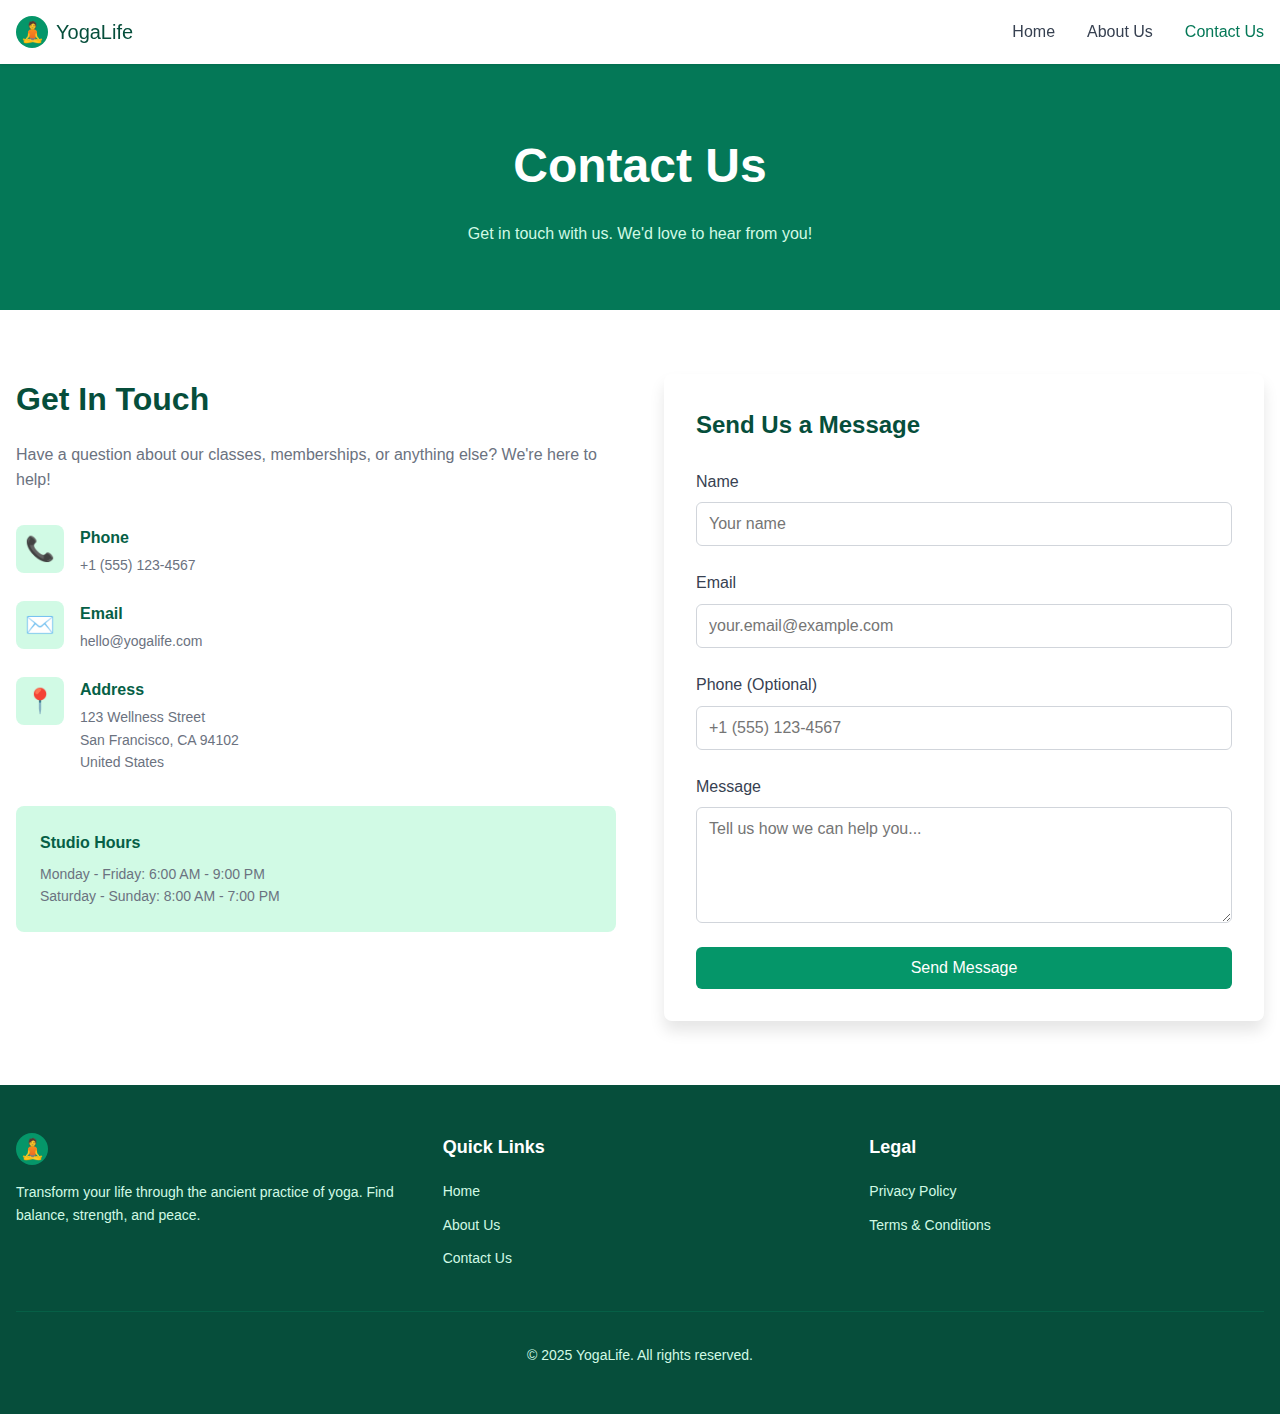
<file: contact.html>
<!DOCTYPE html>
<html lang="en">
<head>
    <meta charset="UTF-8">
    <meta name="viewport" content="width=device-width, initial-scale=1.0">
    <title>Contact Us - YogaLife</title>
    <link rel="stylesheet" href="styles.css">
</head>
<body>
    <!-- Header -->
    <header id="header">
        <div class="header-container">
            <div class="header-content">
                <a href="index.html" class="logo">
                    <div class="logo-icon">🧘</div>
                    <span class="logo-text">YogaLife</span>
                </a>

                <!-- Desktop Navigation -->
                <nav class="nav-desktop">
                    <a href="index.html" class="nav-link">Home</a>
                    <a href="about.html" class="nav-link">About Us</a>
                    <a href="contact.html" class="nav-link active">Contact Us</a>
                </nav>

                <!-- Mobile Menu Button -->
                <button class="mobile-menu-btn" id="mobileMenuBtn">
                    <span class="menu-icon">☰</span>
                    <span class="close-icon hidden">✕</span>
                </button>
            </div>
        </div>

        <!-- Mobile Navigation -->
        <div class="nav-mobile hidden" id="mobileNav">
            <a href="index.html" class="nav-mobile-link">Home</a>
            <a href="about.html" class="nav-mobile-link">About Us</a>
            <a href="contact.html" class="nav-mobile-link active">Contact Us</a>
        </div>
    </header>

    <!-- Page Header -->
    <div class="page-header">
        <div class="container">
            <h1>Contact Us</h1>
            <p>Get in touch with us. We'd love to hear from you!</p>
        </div>
    </div>

    <!-- Contact Content -->
    <section class="section contact-content">
        <div class="container">
            <div class="contact-grid">
                <!-- Contact Information -->
                <div class="contact-info">
                    <h2>Get In Touch</h2>
                    <p>Have a question about our classes, memberships, or anything else? We're here to help!</p>

                    <div class="contact-items">
                        <div class="contact-item">
                            <div class="contact-icon">📞</div>
                            <div>
                                <h3>Phone</h3>
                                <p>+1 (555) 123-4567</p>
                            </div>
                        </div>

                        <div class="contact-item">
                            <div class="contact-icon">✉️</div>
                            <div>
                                <h3>Email</h3>
                                <p>hello@yogalife.com</p>
                            </div>
                        </div>

                        <div class="contact-item">
                            <div class="contact-icon">📍</div>
                            <div>
                                <h3>Address</h3>
                                <p>123 Wellness Street<br>
                                San Francisco, CA 94102<br>
                                United States</p>
                            </div>
                        </div>
                    </div>

                    <div class="studio-hours">
                        <h3>Studio Hours</h3>
                        <p>Monday - Friday: 6:00 AM - 9:00 PM</p>
                        <p>Saturday - Sunday: 8:00 AM - 7:00 PM</p>
                    </div>
                </div>

                <!-- Contact Form -->
                <div class="contact-form-wrapper">
                    <div class="contact-form-card">
                        <h2>Send Us a Message</h2>
                        <form id="contactForm" class="contact-form">
                            <div class="form-group">
                                <label for="name">Name</label>
                                <input type="text" id="name" name="name" placeholder="Your name" required>
                            </div>

                            <div class="form-group">
                                <label for="email">Email</label>
                                <input type="email" id="email" name="email" placeholder="your.email@example.com" required>
                            </div>

                            <div class="form-group">
                                <label for="phone">Phone (Optional)</label>
                                <input type="tel" id="phone" name="phone" placeholder="+1 (555) 123-4567">
                            </div>

                            <div class="form-group">
                                <label for="message">Message</label>
                                <textarea id="message" name="message" rows="5" placeholder="Tell us how we can help you..." required></textarea>
                            </div>

                            <button type="submit" class="submit-button">Send Message</button>
                        </form>
                    </div>
                </div>
            </div>
        </div>
    </section>

    <!-- Footer -->
    <footer class="footer">
        <div class="container">
            <div class="footer-content">
                <div class="footer-column">
                    <div class="footer-logo">
                        <div class="logo-icon">🧘</div>
                        <span class="logo-text">YogaLife</span>
                    </div>
                    <p>Transform your life through the ancient practice of yoga. Find balance, strength, and peace.</p>
                </div>

                <div class="footer-column">
                    <h3>Quick Links</h3>
                    <ul>
                        <li><a href="index.html">Home</a></li>
                        <li><a href="about.html">About Us</a></li>
                        <li><a href="contact.html">Contact Us</a></li>
                    </ul>
                </div>

                <div class="footer-column">
                    <h3>Legal</h3>
                    <ul>
                        <li><a href="privacy.html">Privacy Policy</a></li>
                        <li><a href="terms.html">Terms & Conditions</a></li>
                    </ul>
                </div>
            </div>

            <div class="footer-bottom">
                <p>© 2025 YogaLife. All rights reserved.</p>
            </div>
        </div>
    </footer>

    <script src="script.js"></script>
</body>
</html>
</file>
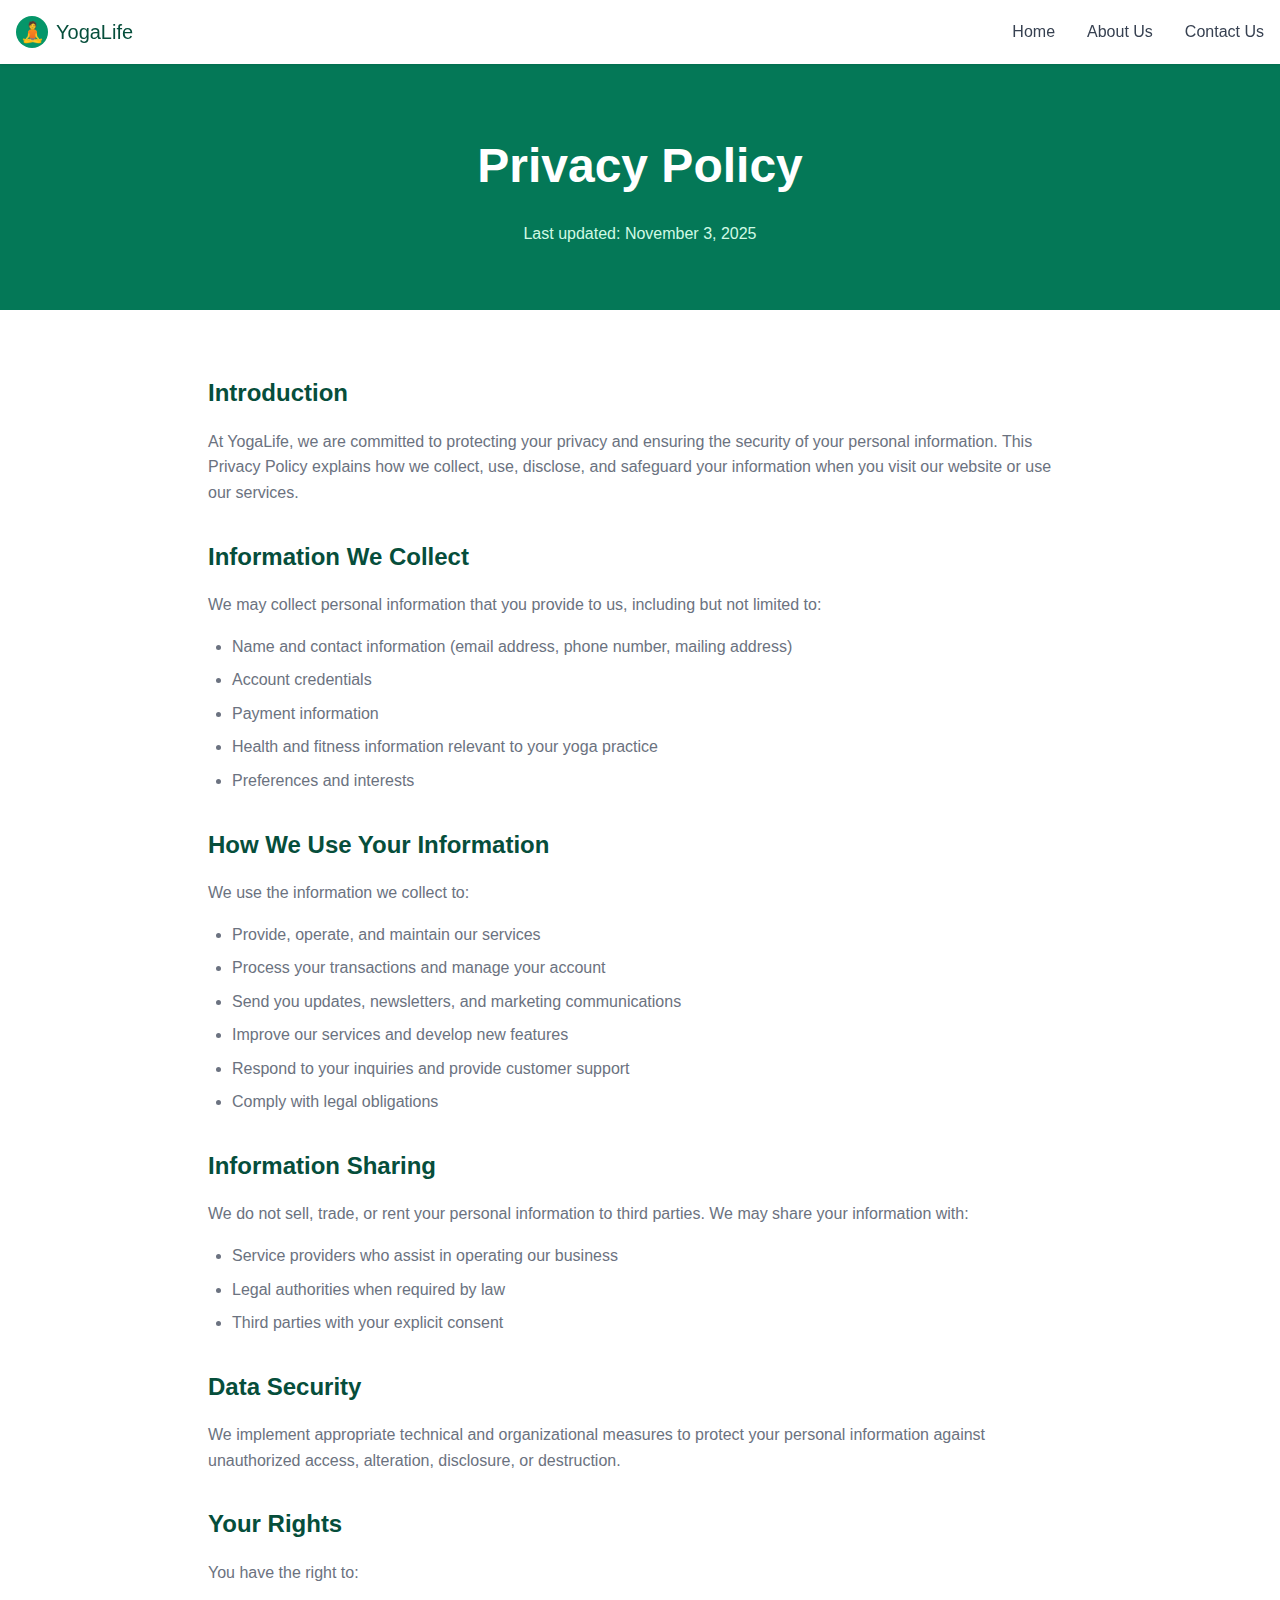
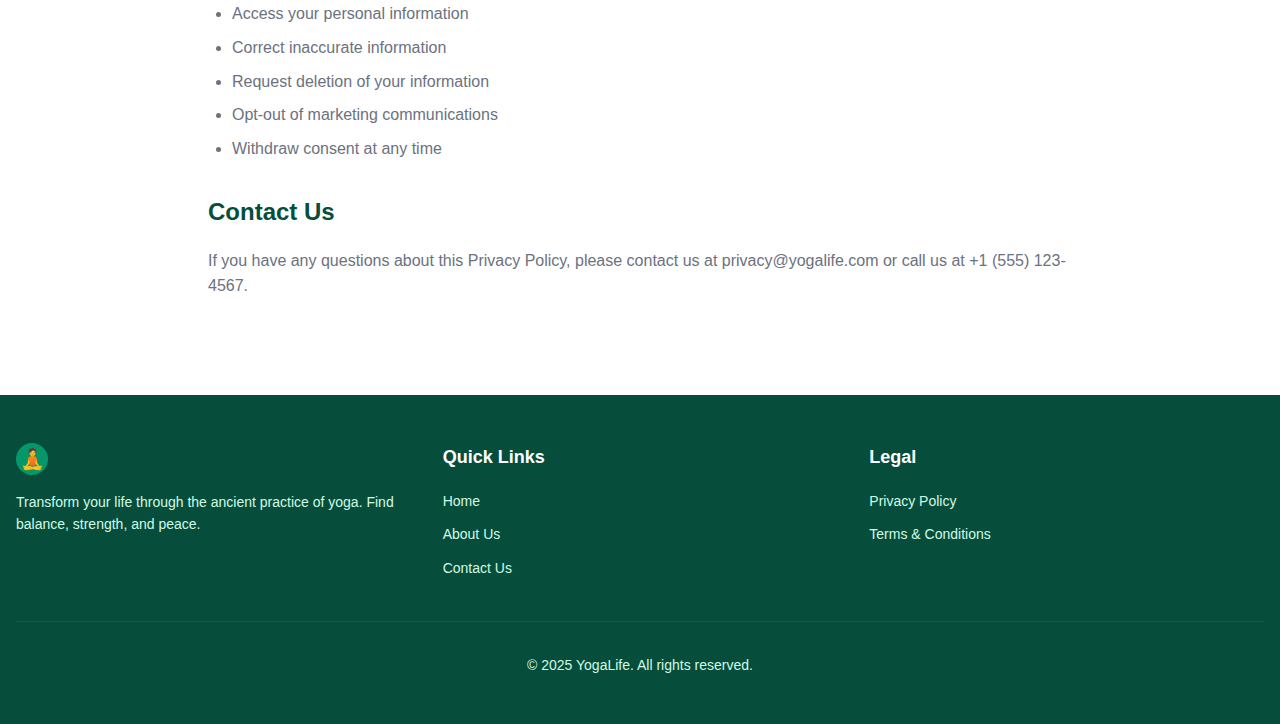
<file: privacy.html>
<!DOCTYPE html>
<html lang="en">
<head>
    <meta charset="UTF-8">
    <meta name="viewport" content="width=device-width, initial-scale=1.0">
    <title>Privacy Policy - YogaLife</title>
    <link rel="stylesheet" href="styles.css">
</head>
<body>
    <!-- Header -->
    <header id="header">
        <div class="header-container">
            <div class="header-content">
                <a href="index.html" class="logo">
                    <div class="logo-icon">🧘</div>
                    <span class="logo-text">YogaLife</span>
                </a>

                <!-- Desktop Navigation -->
                <nav class="nav-desktop">
                    <a href="index.html" class="nav-link">Home</a>
                    <a href="about.html" class="nav-link">About Us</a>
                    <a href="contact.html" class="nav-link">Contact Us</a>
                </nav>

                <!-- Mobile Menu Button -->
                <button class="mobile-menu-btn" id="mobileMenuBtn">
                    <span class="menu-icon">☰</span>
                    <span class="close-icon hidden">✕</span>
                </button>
            </div>
        </div>

        <!-- Mobile Navigation -->
        <div class="nav-mobile hidden" id="mobileNav">
            <a href="index.html" class="nav-mobile-link">Home</a>
            <a href="about.html" class="nav-mobile-link">About Us</a>
            <a href="contact.html" class="nav-mobile-link">Contact Us</a>
        </div>
    </header>

    <!-- Page Header -->
    <div class="page-header">
        <div class="container">
            <h1>Privacy Policy</h1>
            <p>Last updated: November 3, 2025</p>
        </div>
    </div>

    <!-- Privacy Content -->
    <section class="section legal-content">
        <div class="container legal-container">
            <div class="legal-section">
                <h2>Introduction</h2>
                <p>At YogaLife, we are committed to protecting your privacy and ensuring the security of your personal information. This Privacy Policy explains how we collect, use, disclose, and safeguard your information when you visit our website or use our services.</p>
            </div>

            <div class="legal-section">
                <h2>Information We Collect</h2>
                <p>We may collect personal information that you provide to us, including but not limited to:</p>
                <ul>
                    <li>Name and contact information (email address, phone number, mailing address)</li>
                    <li>Account credentials</li>
                    <li>Payment information</li>
                    <li>Health and fitness information relevant to your yoga practice</li>
                    <li>Preferences and interests</li>
                </ul>
            </div>

            <div class="legal-section">
                <h2>How We Use Your Information</h2>
                <p>We use the information we collect to:</p>
                <ul>
                    <li>Provide, operate, and maintain our services</li>
                    <li>Process your transactions and manage your account</li>
                    <li>Send you updates, newsletters, and marketing communications</li>
                    <li>Improve our services and develop new features</li>
                    <li>Respond to your inquiries and provide customer support</li>
                    <li>Comply with legal obligations</li>
                </ul>
            </div>

            <div class="legal-section">
                <h2>Information Sharing</h2>
                <p>We do not sell, trade, or rent your personal information to third parties. We may share your information with:</p>
                <ul>
                    <li>Service providers who assist in operating our business</li>
                    <li>Legal authorities when required by law</li>
                    <li>Third parties with your explicit consent</li>
                </ul>
            </div>

            <div class="legal-section">
                <h2>Data Security</h2>
                <p>We implement appropriate technical and organizational measures to protect your personal information against unauthorized access, alteration, disclosure, or destruction.</p>
            </div>

            <div class="legal-section">
                <h2>Your Rights</h2>
                <p>You have the right to:</p>
                <ul>
                    <li>Access your personal information</li>
                    <li>Correct inaccurate information</li>
                    <li>Request deletion of your information</li>
                    <li>Opt-out of marketing communications</li>
                    <li>Withdraw consent at any time</li>
                </ul>
            </div>

            <div class="legal-section">
                <h2>Contact Us</h2>
                <p>If you have any questions about this Privacy Policy, please contact us at privacy@yogalife.com or call us at +1 (555) 123-4567.</p>
            </div>
        </div>
    </section>

    <!-- Footer -->
    <footer class="footer">
        <div class="container">
            <div class="footer-content">
                <div class="footer-column">
                    <div class="footer-logo">
                        <div class="logo-icon">🧘</div>
                        <span class="logo-text">YogaLife</span>
                    </div>
                    <p>Transform your life through the ancient practice of yoga. Find balance, strength, and peace.</p>
                </div>

                <div class="footer-column">
                    <h3>Quick Links</h3>
                    <ul>
                        <li><a href="index.html">Home</a></li>
                        <li><a href="about.html">About Us</a></li>
                        <li><a href="contact.html">Contact Us</a></li>
                    </ul>
                </div>

                <div class="footer-column">
                    <h3>Legal</h3>
                    <ul>
                        <li><a href="privacy.html">Privacy Policy</a></li>
                        <li><a href="terms.html">Terms & Conditions</a></li>
                    </ul>
                </div>
            </div>

            <div class="footer-bottom">
                <p>© 2025 YogaLife. All rights reserved.</p>
            </div>
        </div>
    </footer>

    <script src="script.js"></script>
</body>
</html>
</file>
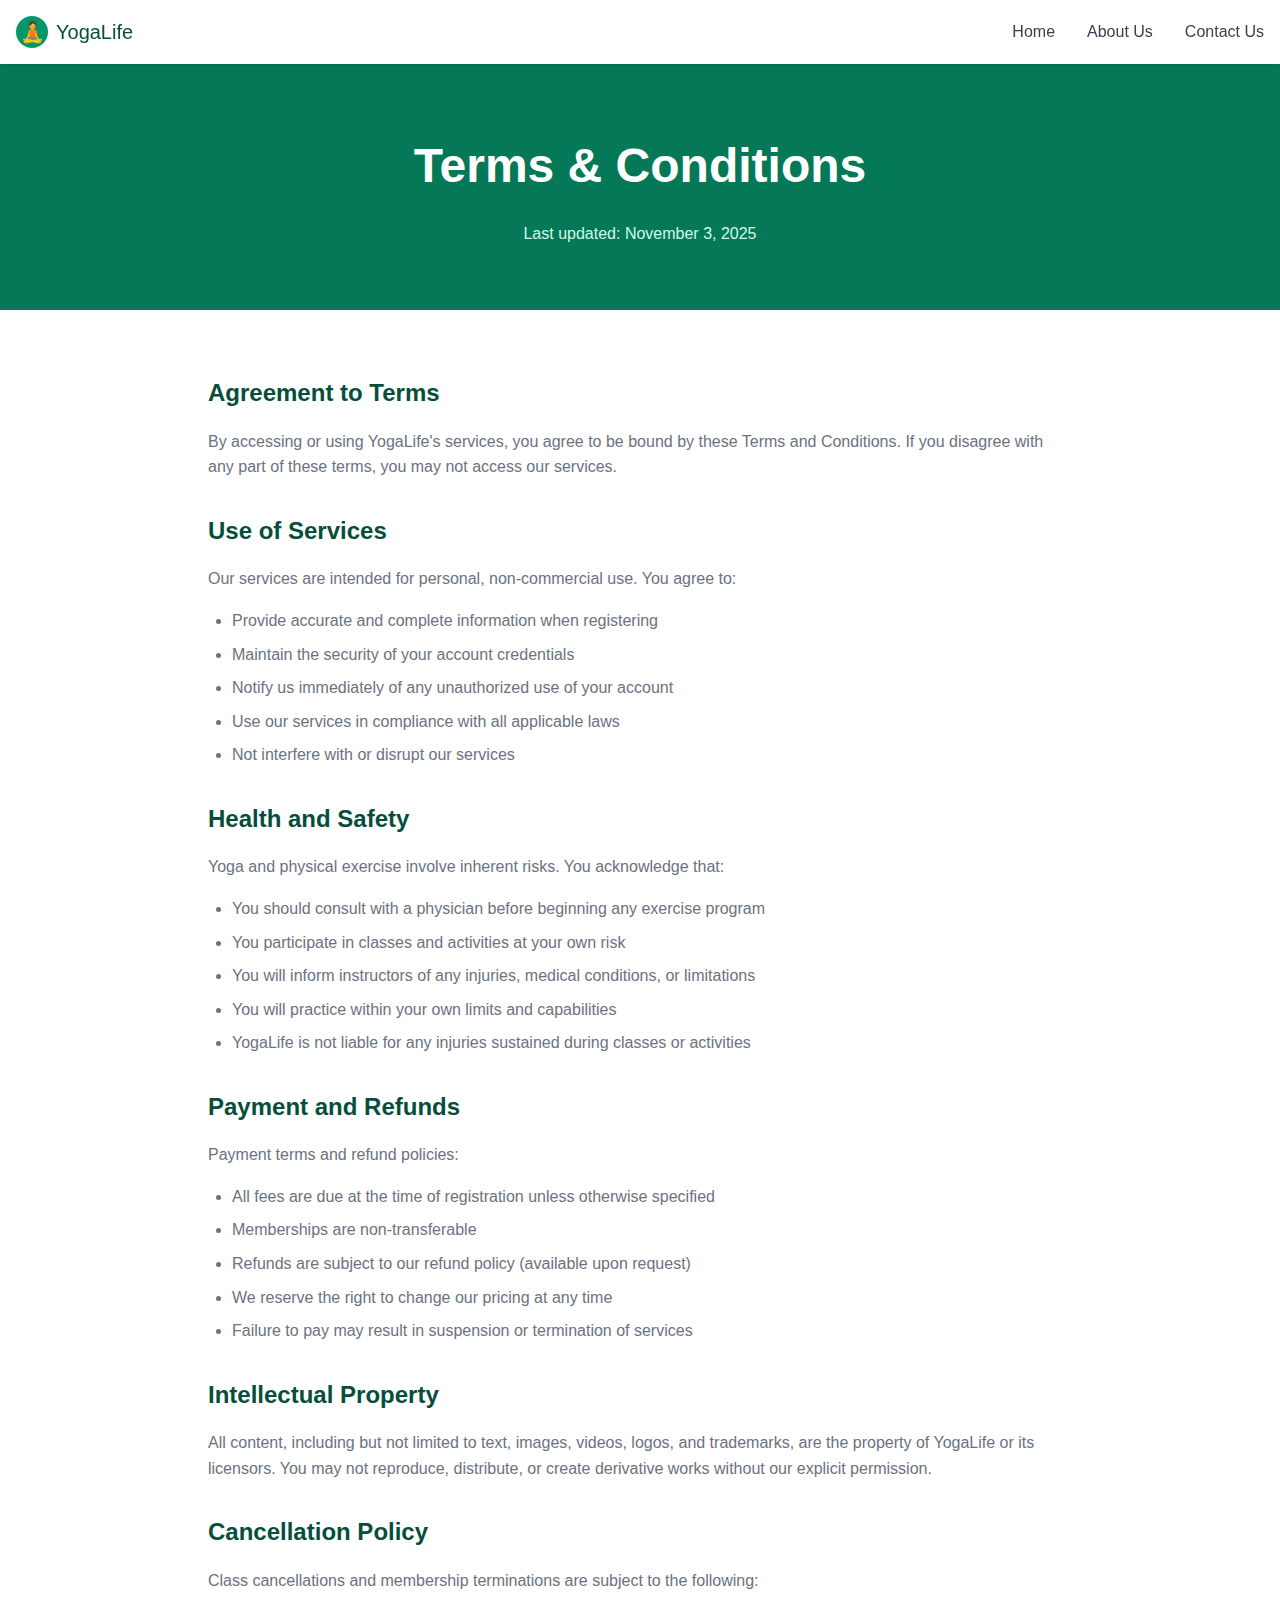
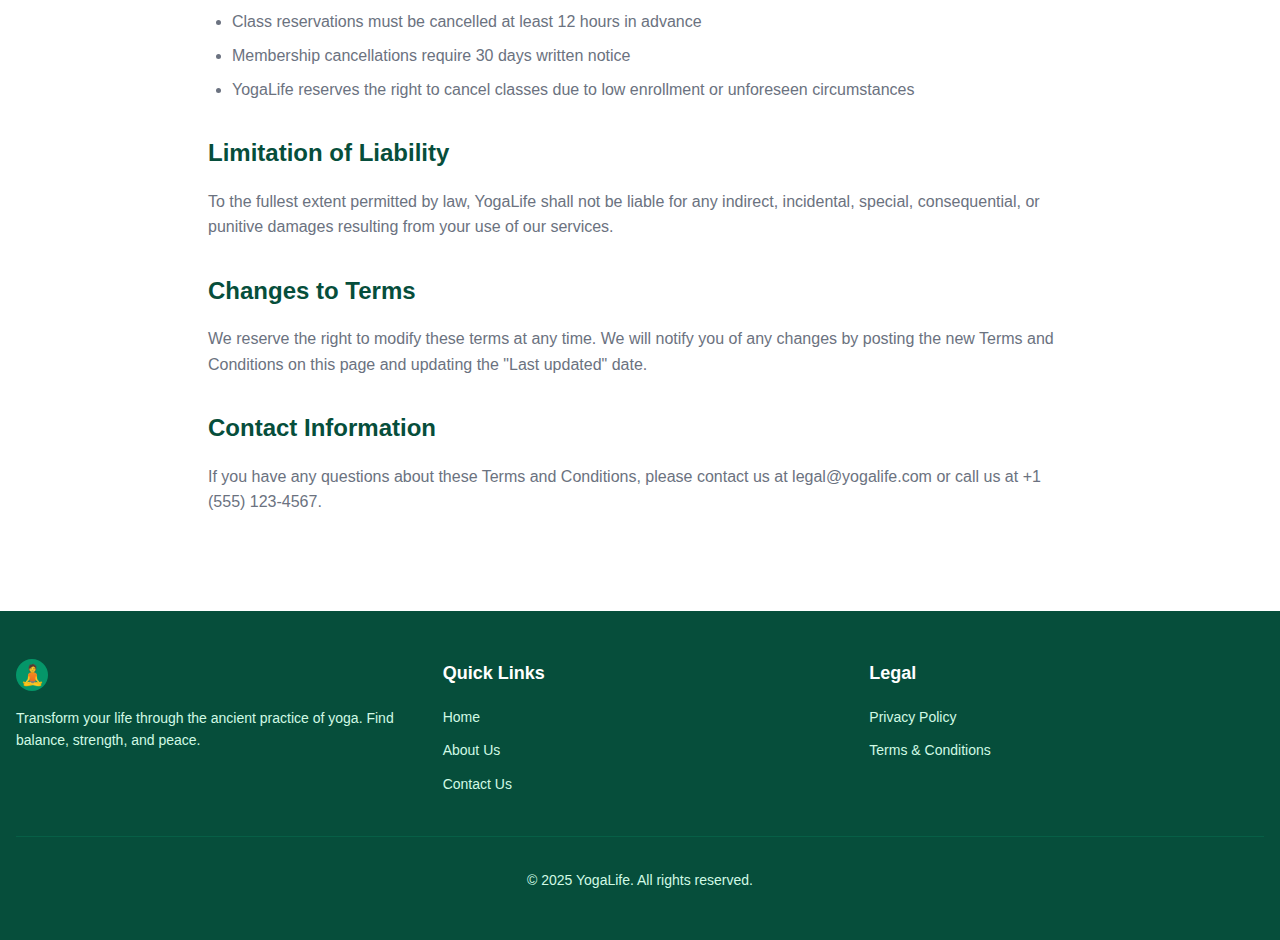
<file: terms.html>
<!DOCTYPE html>
<html lang="en">
<head>
    <meta charset="UTF-8">
    <meta name="viewport" content="width=device-width, initial-scale=1.0">
    <title>Terms & Conditions - YogaLife</title>
    <link rel="stylesheet" href="styles.css">
</head>
<body>
    <!-- Header -->
    <header id="header">
        <div class="header-container">
            <div class="header-content">
                <a href="index.html" class="logo">
                    <div class="logo-icon">🧘</div>
                    <span class="logo-text">YogaLife</span>
                </a>

                <!-- Desktop Navigation -->
                <nav class="nav-desktop">
                    <a href="index.html" class="nav-link">Home</a>
                    <a href="about.html" class="nav-link">About Us</a>
                    <a href="contact.html" class="nav-link">Contact Us</a>
                </nav>

                <!-- Mobile Menu Button -->
                <button class="mobile-menu-btn" id="mobileMenuBtn">
                    <span class="menu-icon">☰</span>
                    <span class="close-icon hidden">✕</span>
                </button>
            </div>
        </div>

        <!-- Mobile Navigation -->
        <div class="nav-mobile hidden" id="mobileNav">
            <a href="index.html" class="nav-mobile-link">Home</a>
            <a href="about.html" class="nav-mobile-link">About Us</a>
            <a href="contact.html" class="nav-mobile-link">Contact Us</a>
        </div>
    </header>

    <!-- Page Header -->
    <div class="page-header">
        <div class="container">
            <h1>Terms & Conditions</h1>
            <p>Last updated: November 3, 2025</p>
        </div>
    </div>

    <!-- Terms Content -->
    <section class="section legal-content">
        <div class="container legal-container">
            <div class="legal-section">
                <h2>Agreement to Terms</h2>
                <p>By accessing or using YogaLife's services, you agree to be bound by these Terms and Conditions. If you disagree with any part of these terms, you may not access our services.</p>
            </div>

            <div class="legal-section">
                <h2>Use of Services</h2>
                <p>Our services are intended for personal, non-commercial use. You agree to:</p>
                <ul>
                    <li>Provide accurate and complete information when registering</li>
                    <li>Maintain the security of your account credentials</li>
                    <li>Notify us immediately of any unauthorized use of your account</li>
                    <li>Use our services in compliance with all applicable laws</li>
                    <li>Not interfere with or disrupt our services</li>
                </ul>
            </div>

            <div class="legal-section">
                <h2>Health and Safety</h2>
                <p>Yoga and physical exercise involve inherent risks. You acknowledge that:</p>
                <ul>
                    <li>You should consult with a physician before beginning any exercise program</li>
                    <li>You participate in classes and activities at your own risk</li>
                    <li>You will inform instructors of any injuries, medical conditions, or limitations</li>
                    <li>You will practice within your own limits and capabilities</li>
                    <li>YogaLife is not liable for any injuries sustained during classes or activities</li>
                </ul>
            </div>

            <div class="legal-section">
                <h2>Payment and Refunds</h2>
                <p>Payment terms and refund policies:</p>
                <ul>
                    <li>All fees are due at the time of registration unless otherwise specified</li>
                    <li>Memberships are non-transferable</li>
                    <li>Refunds are subject to our refund policy (available upon request)</li>
                    <li>We reserve the right to change our pricing at any time</li>
                    <li>Failure to pay may result in suspension or termination of services</li>
                </ul>
            </div>

            <div class="legal-section">
                <h2>Intellectual Property</h2>
                <p>All content, including but not limited to text, images, videos, logos, and trademarks, are the property of YogaLife or its licensors. You may not reproduce, distribute, or create derivative works without our explicit permission.</p>
            </div>

            <div class="legal-section">
                <h2>Cancellation Policy</h2>
                <p>Class cancellations and membership terminations are subject to the following:</p>
                <ul>
                    <li>Class reservations must be cancelled at least 12 hours in advance</li>
                    <li>Membership cancellations require 30 days written notice</li>
                    <li>YogaLife reserves the right to cancel classes due to low enrollment or unforeseen circumstances</li>
                </ul>
            </div>

            <div class="legal-section">
                <h2>Limitation of Liability</h2>
                <p>To the fullest extent permitted by law, YogaLife shall not be liable for any indirect, incidental, special, consequential, or punitive damages resulting from your use of our services.</p>
            </div>

            <div class="legal-section">
                <h2>Changes to Terms</h2>
                <p>We reserve the right to modify these terms at any time. We will notify you of any changes by posting the new Terms and Conditions on this page and updating the "Last updated" date.</p>
            </div>

            <div class="legal-section">
                <h2>Contact Information</h2>
                <p>If you have any questions about these Terms and Conditions, please contact us at legal@yogalife.com or call us at +1 (555) 123-4567.</p>
            </div>
        </div>
    </section>

    <!-- Footer -->
    <footer class="footer">
        <div class="container">
            <div class="footer-content">
                <div class="footer-column">
                    <div class="footer-logo">
                        <div class="logo-icon">🧘</div>
                        <span class="logo-text">YogaLife</span>
                    </div>
                    <p>Transform your life through the ancient practice of yoga. Find balance, strength, and peace.</p>
                </div>

                <div class="footer-column">
                    <h3>Quick Links</h3>
                    <ul>
                        <li><a href="index.html">Home</a></li>
                        <li><a href="about.html">About Us</a></li>
                        <li><a href="contact.html">Contact Us</a></li>
                    </ul>
                </div>

                <div class="footer-column">
                    <h3>Legal</h3>
                    <ul>
                        <li><a href="privacy.html">Privacy Policy</a></li>
                        <li><a href="terms.html">Terms & Conditions</a></li>
                    </ul>
                </div>
            </div>

            <div class="footer-bottom">
                <p>© 2025 YogaLife. All rights reserved.</p>
            </div>
        </div>
    </footer>

    <script src="script.js"></script>
</body>
</html>
</file>
<file: styles.css>
/* Reset and Base Styles */
* {
    margin: 0;
    padding: 0;
    box-sizing: border-box;
}

html {
    scroll-behavior: smooth;
    font-size: 16px;
}

body {
    font-family: 'Inter', -apple-system, BlinkMacSystemFont, 'Segoe UI', Roboto, Oxygen, Ubuntu, Cantarell, sans-serif;
    line-height: 1.6;
    color: #374151;
    background-color: #ffffff;
}

img {
    max-width: 100%;
    height: auto;
    display: block;
}

a {
    text-decoration: none;
    color: inherit;
}

button {
    border: none;
    background: none;
    cursor: pointer;
    font-family: inherit;
}

/* Container */
.container {
    max-width: 1280px;
    margin: 0 auto;
    padding: 0 1rem;
}

/* Hidden utility */
.hidden {
    display: none !important;
}

/* Header */
#header {
    position: fixed;
    top: 0;
    left: 0;
    right: 0;
    background-color: rgba(255, 255, 255, 0.95);
    backdrop-filter: blur(8px);
    box-shadow: 0 1px 3px rgba(0, 0, 0, 0.1);
    z-index: 1000;
}

.header-container {
    max-width: 1280px;
    margin: 0 auto;
    padding: 0 1rem;
}

.header-content {
    display: flex;
    justify-content: space-between;
    align-items: center;
    height: 64px;
}

.logo {
    display: flex;
    align-items: center;
    gap: 0.5rem;
    font-size: 1.25rem;
    font-weight: 500;
    color: #064e3b;
}

.logo-icon {
    width: 32px;
    height: 32px;
    background-color: #059669;
    border-radius: 50%;
    display: flex;
    align-items: center;
    justify-content: center;
    font-size: 1.25rem;
}

.logo-text {
    color: #064e3b;
}

.nav-desktop {
    display: none;
    gap: 2rem;
}

.nav-link {
    color: #374151;
    transition: color 0.3s;
    font-weight: 500;
}

.nav-link:hover {
    color: #059669;
}

.nav-link.active {
    color: #047857;
}

.mobile-menu-btn {
    display: flex;
    align-items: center;
    padding: 0.5rem;
    font-size: 1.5rem;
    color: #374151;
}

.nav-mobile {
    background-color: #ffffff;
    border-top: 1px solid #e5e7eb;
    padding: 1rem;
}

.nav-mobile-link {
    display: block;
    padding: 0.75rem 1rem;
    margin-bottom: 0.5rem;
    border-radius: 0.375rem;
    color: #374151;
    transition: background-color 0.3s;
}

.nav-mobile-link:hover {
    background-color: #f3f4f6;
}

.nav-mobile-link.active {
    background-color: #d1fae5;
    color: #047857;
}

@media (min-width: 768px) {
    .nav-desktop {
        display: flex;
    }
    
    .mobile-menu-btn {
        display: none;
    }
}

/* Hero Slider */
.hero-slider {
    position: relative;
    height: 500px;
    overflow: hidden;
    margin-top: 64px;
}

.slider-container {
    position: relative;
    width: 100%;
    height: 100%;
}

.slide {
    position: absolute;
    top: 0;
    left: 0;
    width: 100%;
    height: 100%;
    opacity: 0;
    transition: opacity 1s ease-in-out;
}

.slide.active {
    opacity: 1;
}

.slide img {
    width: 100%;
    height: 100%;
    object-fit: cover;
}

.slide-overlay {
    position: absolute;
    inset: 0;
    background-color: rgba(0, 0, 0, 0.4);
}

.slide-content {
    position: absolute;
    inset: 0;
    display: flex;
    flex-direction: column;
    align-items: center;
    justify-content: center;
    text-align: center;
    color: white;
    padding: 1rem;
    z-index: 1;
}

.slide-content h1 {
    font-size: 2.5rem;
    margin-bottom: 1rem;
    font-weight: 600;
}

.slide-content p {
    font-size: 1.125rem;
    margin-bottom: 2rem;
    max-width: 48rem;
    color: #e5e7eb;
}

.cta-button {
    padding: 0.75rem 2rem;
    background-color: #059669;
    color: white;
    border-radius: 0.5rem;
    font-size: 1rem;
    font-weight: 500;
    transition: background-color 0.3s;
}

.cta-button:hover {
    background-color: #047857;
}

.slider-btn {
    position: absolute;
    top: 50%;
    transform: translateY(-50%);
    background-color: rgba(255, 255, 255, 0.2);
    backdrop-filter: blur(4px);
    color: white;
    width: 48px;
    height: 48px;
    border-radius: 50%;
    font-size: 2rem;
    display: flex;
    align-items: center;
    justify-content: center;
    transition: background-color 0.3s;
}

.slider-btn:hover {
    background-color: rgba(255, 255, 255, 0.3);
}

.slider-prev {
    left: 1rem;
}

.slider-next {
    right: 1rem;
}

.slider-dots {
    position: absolute;
    bottom: 1rem;
    left: 50%;
    transform: translateX(-50%);
    display: flex;
    gap: 0.5rem;
    z-index: 2;
}

.dot {
    width: 8px;
    height: 8px;
    border-radius: 50%;
    background-color: rgba(255, 255, 255, 0.5);
    transition: all 0.3s;
}

.dot.active {
    width: 32px;
    background-color: white;
}

@media (min-width: 768px) {
    .hero-slider {
        height: 600px;
    }
    
    .slide-content h1 {
        font-size: 3.75rem;
    }
    
    .slide-content p {
        font-size: 1.25rem;
    }
}

/* Section Styles */
.section {
    padding: 4rem 0;
}

.section-header {
    text-align: center;
    margin-bottom: 3rem;
}

.section-header h2 {
    font-size: 2rem;
    color: #064e3b;
    margin-bottom: 1rem;
    font-weight: 600;
}

.section-header p {
    color: #6b7280;
    max-width: 42rem;
    margin: 0 auto;
}

@media (min-width: 768px) {
    .section-header h2 {
        font-size: 2.5rem;
    }
}

/* Asanas Section */
.asanas-section {
    background-color: #ffffff;
}

.asanas-grid {
    display: grid;
    grid-template-columns: 1fr;
    gap: 2rem;
}

.asana-card {
    background-color: #ffffff;
    border-radius: 0.5rem;
    overflow: hidden;
    box-shadow: 0 4px 6px rgba(0, 0, 0, 0.1);
    transition: box-shadow 0.3s;
}

.asana-card:hover {
    box-shadow: 0 10px 15px rgba(0, 0, 0, 0.15);
}

.asana-image {
    aspect-ratio: 4 / 3;
    overflow: hidden;
}

.asana-image img {
    width: 100%;
    height: 100%;
    object-fit: cover;
    transition: transform 0.3s;
}

.asana-card:hover .asana-image img {
    transform: scale(1.05);
}

.asana-content {
    padding: 1.5rem;
}

.asana-content h3 {
    color: #065f46;
    margin-bottom: 0.5rem;
    font-size: 1.125rem;
    font-weight: 600;
}

.asana-content p {
    color: #6b7280;
    font-size: 0.875rem;
}

@media (min-width: 768px) {
    .asanas-grid {
        grid-template-columns: repeat(2, 1fr);
    }
}

@media (min-width: 1024px) {
    .asanas-grid {
        grid-template-columns: repeat(3, 1fr);
    }
}

/* Numbers Section */
.numbers-section {
    background-color: #d1fae5;
}

.numbers-grid {
    display: grid;
    grid-template-columns: 1fr;
    gap: 2rem;
    text-align: center;
}

.number-card {
    background-color: #ffffff;
    padding: 2rem;
    border-radius: 0.5rem;
    box-shadow: 0 4px 6px rgba(0, 0, 0, 0.1);
}

.counter {
    font-size: 3rem;
    color: #059669;
    font-weight: 700;
    margin-bottom: 1rem;
}

.counter::after {
    content: '+';
}

.number-card p {
    color: #6b7280;
}

@media (min-width: 768px) {
    .numbers-grid {
        grid-template-columns: repeat(3, 1fr);
    }
    
    .counter {
        font-size: 3.5rem;
    }
}

/* Benefits Section */
.benefits-section {
    background-color: #ffffff;
}

.benefits-content {
    display: grid;
    grid-template-columns: 1fr;
    gap: 3rem;
    align-items: center;
}

.benefits-list ul {
    list-style: none;
}

.benefits-list li {
    display: flex;
    align-items: flex-start;
    gap: 0.75rem;
    margin-bottom: 1rem;
}

.check-icon {
    flex-shrink: 0;
    width: 24px;
    height: 24px;
    background-color: #d1fae5;
    border-radius: 50%;
    display: flex;
    align-items: center;
    justify-content: center;
    color: #047857;
    font-weight: 700;
    margin-top: 2px;
}

.benefits-list li span:last-child {
    color: #374151;
}

.benefits-image {
    border-radius: 0.5rem;
    overflow: hidden;
    box-shadow: 0 10px 15px rgba(0, 0, 0, 0.15);
}

@media (min-width: 1024px) {
    .benefits-content {
        grid-template-columns: 1fr 1fr;
    }
    
    .benefits-list {
        order: 1;
    }
    
    .benefits-image {
        order: 2;
    }
}

/* Testimonials Section */
.testimonials-section {
    background-color: #d1fae5;
}

.testimonials-container {
    max-width: 56rem;
    margin: 0 auto;
    position: relative;
}

.testimonials-wrapper {
    position: relative;
    overflow: hidden;
}

.testimonial-card {
    opacity: 0;
    position: absolute;
    width: 100%;
    transition: opacity 0.5s;
}

.testimonial-card.active {
    opacity: 1;
    position: relative;
}

.testimonial-content {
    background-color: #ffffff;
    border-radius: 0.5rem;
    box-shadow: 0 10px 15px rgba(0, 0, 0, 0.1);
    padding: 3rem 2rem;
    text-align: center;
}

.testimonial-image {
    width: 80px;
    height: 80px;
    border-radius: 50%;
    object-fit: cover;
    margin: 0 auto 1rem;
}

.testimonial-content h3 {
    color: #065f46;
    margin-bottom: 0.5rem;
    font-size: 1.125rem;
}

.stars {
    color: #fbbf24;
    font-size: 1.25rem;
    margin-bottom: 1rem;
}

.testimonial-content p {
    color: #6b7280;
    font-style: italic;
}

.testimonial-btn {
    position: absolute;
    top: 50%;
    transform: translateY(-50%);
    background-color: #ffffff;
    color: #047857;
    width: 48px;
    height: 48px;
    border-radius: 50%;
    font-size: 2rem;
    display: flex;
    align-items: center;
    justify-content: center;
    box-shadow: 0 4px 6px rgba(0, 0, 0, 0.1);
    transition: background-color 0.3s;
}

.testimonial-btn:hover {
    background-color: #f3f4f6;
}

.testimonial-prev {
    left: -1rem;
}

.testimonial-next {
    right: -1rem;
}

.testimonial-dots {
    display: flex;
    justify-content: center;
    gap: 0.5rem;
    margin-top: 2rem;
}

@media (min-width: 768px) {
    .testimonial-content {
        padding: 3rem;
    }
}

/* Page Header (for internal pages) */
.page-header {
    background-color: #047857;
    color: white;
    padding: 4rem 0;
    margin-top: 64px;
    text-align: center;
}

.page-header h1 {
    font-size: 2.5rem;
    margin-bottom: 1rem;
    font-weight: 600;
}

.page-header p {
    color: #d1fae5;
    max-width: 42rem;
    margin: 0 auto;
}

@media (min-width: 768px) {
    .page-header h1 {
        font-size: 3rem;
    }
}

/* About Page */
.about-content {
    background-color: #ffffff;
}

.about-story {
    display: grid;
    grid-template-columns: 1fr;
    gap: 3rem;
    align-items: center;
    margin-bottom: 4rem;
}

.about-text h2 {
    font-size: 2rem;
    color: #064e3b;
    margin-bottom: 1rem;
    font-weight: 600;
}

.about-text p {
    color: #6b7280;
    margin-bottom: 1rem;
}

.about-image {
    border-radius: 0.5rem;
    overflow: hidden;
    box-shadow: 0 10px 15px rgba(0, 0, 0, 0.15);
}

.values-section {
    background-color: #d1fae5;
    border-radius: 0.5rem;
    padding: 3rem 2rem;
}

.values-section h2 {
    font-size: 2rem;
    color: #064e3b;
    margin-bottom: 2rem;
    text-align: center;
    font-weight: 600;
}

.values-grid {
    display: grid;
    grid-template-columns: 1fr;
    gap: 2rem;
}

.value-card {
    text-align: center;
}

.value-icon {
    width: 64px;
    height: 64px;
    background-color: #059669;
    border-radius: 50%;
    display: flex;
    align-items: center;
    justify-content: center;
    font-size: 2rem;
    margin: 0 auto 1rem;
}

.value-card h3 {
    color: #065f46;
    margin-bottom: 0.5rem;
    font-size: 1.125rem;
    font-weight: 600;
}

.value-card p {
    color: #6b7280;
    font-size: 0.875rem;
}

@media (min-width: 768px) {
    .values-grid {
        grid-template-columns: repeat(3, 1fr);
    }
}

@media (min-width: 1024px) {
    .about-story {
        grid-template-columns: 1fr 1fr;
    }
}

/* Contact Page */
.contact-content {
    background-color: #ffffff;
}

.contact-grid {
    display: grid;
    grid-template-columns: 1fr;
    gap: 3rem;
}

.contact-info h2 {
    font-size: 2rem;
    color: #064e3b;
    margin-bottom: 1rem;
    font-weight: 600;
}

.contact-info > p {
    color: #6b7280;
    margin-bottom: 2rem;
}

.contact-items {
    margin-bottom: 2rem;
}

.contact-item {
    display: flex;
    align-items: flex-start;
    gap: 1rem;
    margin-bottom: 1.5rem;
}

.contact-icon {
    width: 48px;
    height: 48px;
    background-color: #d1fae5;
    border-radius: 0.5rem;
    display: flex;
    align-items: center;
    justify-content: center;
    font-size: 1.5rem;
    flex-shrink: 0;
}

.contact-item h3 {
    color: #065f46;
    margin-bottom: 0.25rem;
    font-size: 1rem;
    font-weight: 600;
}

.contact-item p {
    color: #6b7280;
    font-size: 0.875rem;
}

.studio-hours {
    background-color: #d1fae5;
    padding: 1.5rem;
    border-radius: 0.5rem;
}

.studio-hours h3 {
    color: #065f46;
    margin-bottom: 0.5rem;
    font-size: 1rem;
    font-weight: 600;
}

.studio-hours p {
    color: #6b7280;
    font-size: 0.875rem;
}

.contact-form-card {
    background-color: #ffffff;
    border-radius: 0.5rem;
    box-shadow: 0 10px 15px rgba(0, 0, 0, 0.1);
    padding: 2rem;
}

.contact-form-card h2 {
    font-size: 1.5rem;
    color: #064e3b;
    margin-bottom: 1.5rem;
    font-weight: 600;
}

.contact-form {
    display: flex;
    flex-direction: column;
    gap: 1.5rem;
}

.form-group {
    display: flex;
    flex-direction: column;
}

.form-group label {
    color: #374151;
    margin-bottom: 0.5rem;
    font-weight: 500;
}

.form-group input,
.form-group textarea {
    padding: 0.75rem;
    border: 1px solid #d1d5db;
    border-radius: 0.375rem;
    font-size: 1rem;
    font-family: inherit;
    transition: border-color 0.3s;
}

.form-group input:focus,
.form-group textarea:focus {
    outline: none;
    border-color: #059669;
}

.form-group textarea {
    resize: vertical;
}

.submit-button {
    padding: 0.75rem 2rem;
    background-color: #059669;
    color: white;
    border-radius: 0.375rem;
    font-size: 1rem;
    font-weight: 500;
    transition: background-color 0.3s;
}

.submit-button:hover {
    background-color: #047857;
}

@media (min-width: 1024px) {
    .contact-grid {
        grid-template-columns: 1fr 1fr;
    }
}

/* Legal Pages */
.legal-content {
    background-color: #ffffff;
}

.legal-container {
    max-width: 56rem;
}

.legal-section {
    margin-bottom: 2rem;
}

.legal-section h2 {
    font-size: 1.5rem;
    color: #064e3b;
    margin-bottom: 1rem;
    font-weight: 600;
}

.legal-section p {
    color: #6b7280;
    margin-bottom: 1rem;
}

.legal-section ul {
    list-style: disc;
    padding-left: 1.5rem;
    margin-bottom: 1rem;
}

.legal-section li {
    color: #6b7280;
    margin-bottom: 0.5rem;
}

/* Footer */
.footer {
    background-color: #064e3b;
    color: white;
    padding: 3rem 0;
}

.footer-content {
    display: grid;
    grid-template-columns: 1fr;
    gap: 2rem;
    margin-bottom: 2rem;
}

.footer-column h3 {
    margin-bottom: 1rem;
    font-size: 1.125rem;
    font-weight: 600;
}

.footer-column p,
.footer-column a {
    font-size: 0.875rem;
    color: #d1fae5;
}

.footer-column ul {
    list-style: none;
}

.footer-column li {
    margin-bottom: 0.5rem;
}

.footer-column a:hover {
    color: white;
}

.footer-logo {
    display: flex;
    align-items: center;
    gap: 0.5rem;
    margin-bottom: 1rem;
    font-size: 1.125rem;
}

.footer-bottom {
    border-top: 1px solid #065f46;
    padding-top: 2rem;
    text-align: center;
}

.footer-bottom p {
    font-size: 0.875rem;
    color: #d1fae5;
}

@media (min-width: 768px) {
    .footer-content {
        grid-template-columns: repeat(3, 1fr);
    }
}
</file>
